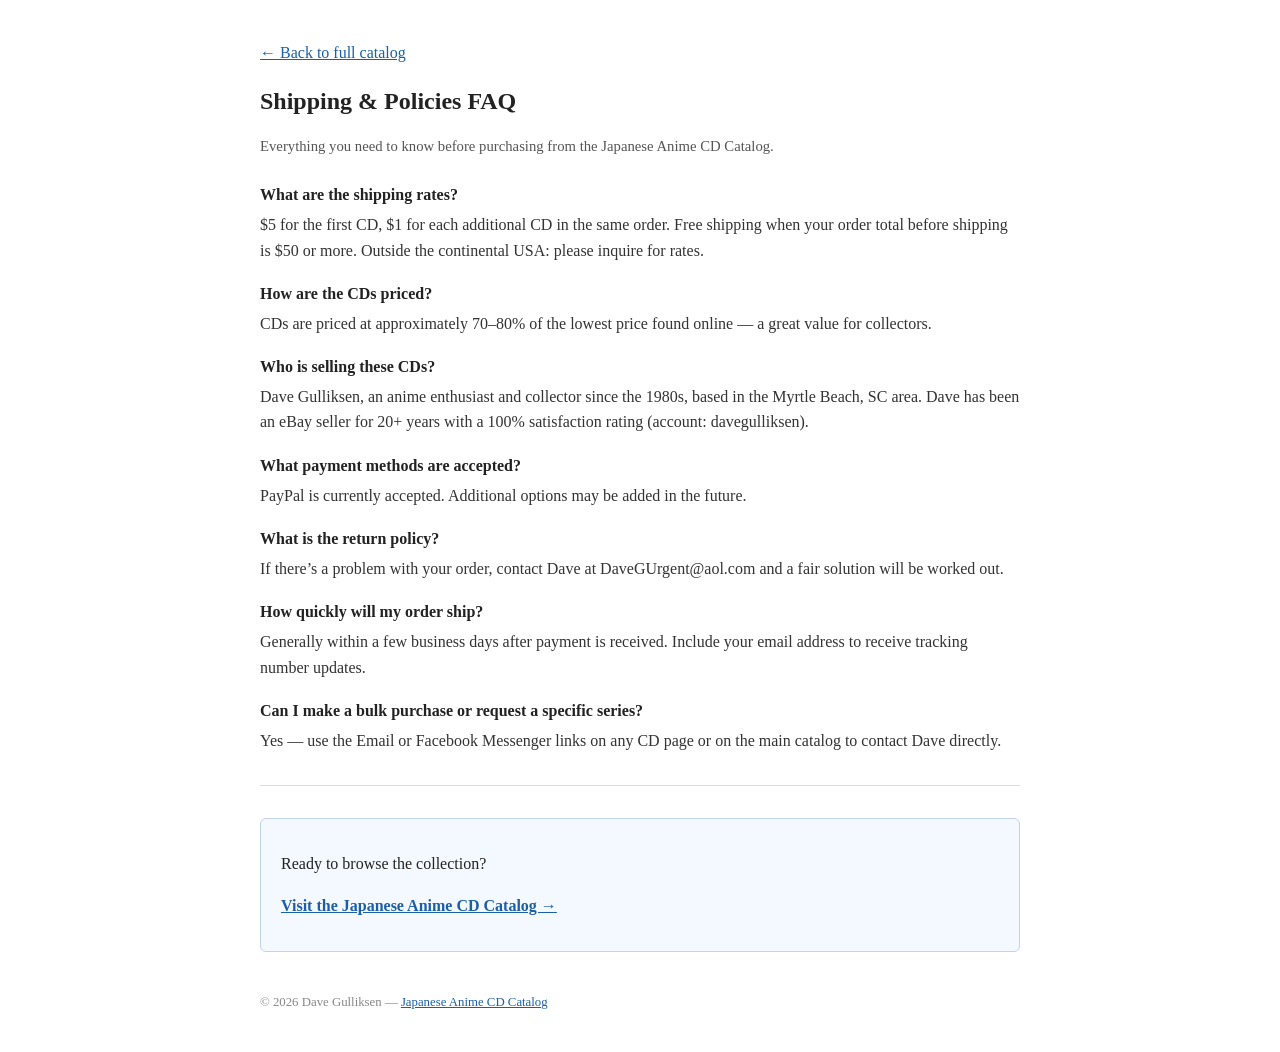
<file: faq.html>
<!DOCTYPE html>
<html lang="en">
<head>
  <meta charset="UTF-8">
  <meta name="viewport" content="width=device-width, initial-scale=1.0">
  <title>Shipping &amp; Policies FAQ — Japanese Anime CD Catalog</title>
  <meta name="description" content="Shipping rates, pricing policy, payment methods, return policy and seller information for the Japanese Anime CD Catalog by Dave Gulliksen.">
  <meta name="author" content="Dave Gulliksen">
  <link rel="canonical" href="https://davegulliksen.github.io/cd-catalog/faq.html">
  <script type="application/ld+json">
  {
  "@context": "https://schema.org",
  "@type": "FAQPage",
  "mainEntity": [
      {
        "@type": "Question",
        "name": "What are the shipping rates?",
        "acceptedAnswer": {
          "@type": "Answer",
          "text": "$5 for the first CD, $1 for each additional CD in the same order. Free shipping when your order total before shipping is $50 or more. Outside the continental USA: please inquire for rates."
        }
      },
      {
        "@type": "Question",
        "name": "How are the CDs priced?",
        "acceptedAnswer": {
          "@type": "Answer",
          "text": "CDs are priced at approximately 70–80% of the lowest price found online — a great value for collectors."
        }
      },
      {
        "@type": "Question",
        "name": "Who is selling these CDs?",
        "acceptedAnswer": {
          "@type": "Answer",
          "text": "Dave Gulliksen, an anime enthusiast and collector since the 1980s, based in the Myrtle Beach, SC area. Dave has been an eBay seller for 20+ years with a 100% satisfaction rating (account: davegulliksen)."
        }
      },
      {
        "@type": "Question",
        "name": "What payment methods are accepted?",
        "acceptedAnswer": {
          "@type": "Answer",
          "text": "PayPal is currently accepted. Additional options may be added in the future."
        }
      },
      {
        "@type": "Question",
        "name": "What is the return policy?",
        "acceptedAnswer": {
          "@type": "Answer",
          "text": "If there’s a problem with your order, contact Dave at DaveGUrgent@aol.com and a fair solution will be worked out."
        }
      },
      {
        "@type": "Question",
        "name": "How quickly will my order ship?",
        "acceptedAnswer": {
          "@type": "Answer",
          "text": "Generally within a few business days after payment is received. Include your email address to receive tracking number updates."
        }
      },
      {
        "@type": "Question",
        "name": "Can I make a bulk purchase or request a specific series?",
        "acceptedAnswer": {
          "@type": "Answer",
          "text": "Yes — use the Email or Facebook Messenger links on any CD page or on the main catalog to contact Dave directly."
        }
      }
  ]
}
  </script>
  <style>
    body { font-family: Georgia, serif; max-width: 760px; margin: 40px auto; padding: 0 20px; color: #222; line-height: 1.6; }
    a { color: #1a5fa8; }
    h1 { font-size: 1.5rem; margin-bottom: 4px; }
    .meta { color: #555; font-size: 0.92rem; margin-bottom: 24px; }
    .cta-box { background: #f4f8ff; border: 1px solid #c0d4f0; border-radius: 6px; padding: 16px 20px; margin-bottom: 32px; }
    .cta-box a { font-weight: bold; }
    hr { border: none; border-top: 1px solid #ddd; margin: 32px 0; }
    dl dt { font-weight: bold; margin-top: 18px; }
    dl dd { margin: 4px 0 0 0; color: #333; }
    footer { font-size: 0.8rem; color: #888; margin-top: 40px; }</style>
</head>
<body>
  <p><a href="https://davegulliksen.github.io/cd-catalog/">&larr; Back to full catalog</a></p>
  <h1>Shipping &amp; Policies FAQ</h1>
  <p class="meta">Everything you need to know before purchasing from the Japanese Anime CD Catalog.</p>
  <dl>
      <dt>What are the shipping rates?</dt>
      <dd>$5 for the first CD, $1 for each additional CD in the same order. Free shipping when your order total before shipping is $50 or more. Outside the continental USA: please inquire for rates.</dd>
      <dt>How are the CDs priced?</dt>
      <dd>CDs are priced at approximately 70–80% of the lowest price found online — a great value for collectors.</dd>
      <dt>Who is selling these CDs?</dt>
      <dd>Dave Gulliksen, an anime enthusiast and collector since the 1980s, based in the Myrtle Beach, SC area. Dave has been an eBay seller for 20+ years with a 100% satisfaction rating (account: davegulliksen).</dd>
      <dt>What payment methods are accepted?</dt>
      <dd>PayPal is currently accepted. Additional options may be added in the future.</dd>
      <dt>What is the return policy?</dt>
      <dd>If there’s a problem with your order, contact Dave at DaveGUrgent@aol.com and a fair solution will be worked out.</dd>
      <dt>How quickly will my order ship?</dt>
      <dd>Generally within a few business days after payment is received. Include your email address to receive tracking number updates.</dd>
      <dt>Can I make a bulk purchase or request a specific series?</dt>
      <dd>Yes — use the Email or Facebook Messenger links on any CD page or on the main catalog to contact Dave directly.</dd>
  </dl>
  <hr>
  <div class="cta-box">
    <p>Ready to browse the collection?</p>
    <p><a href="https://davegulliksen.github.io/cd-catalog/">Visit the Japanese Anime CD Catalog &rarr;</a></p>
  </div>
  <footer>
    <p>&copy; 2026 Dave Gulliksen &mdash; <a href="https://davegulliksen.github.io/cd-catalog/">Japanese Anime CD Catalog</a></p>
  </footer>
</body>
</html>
</file>
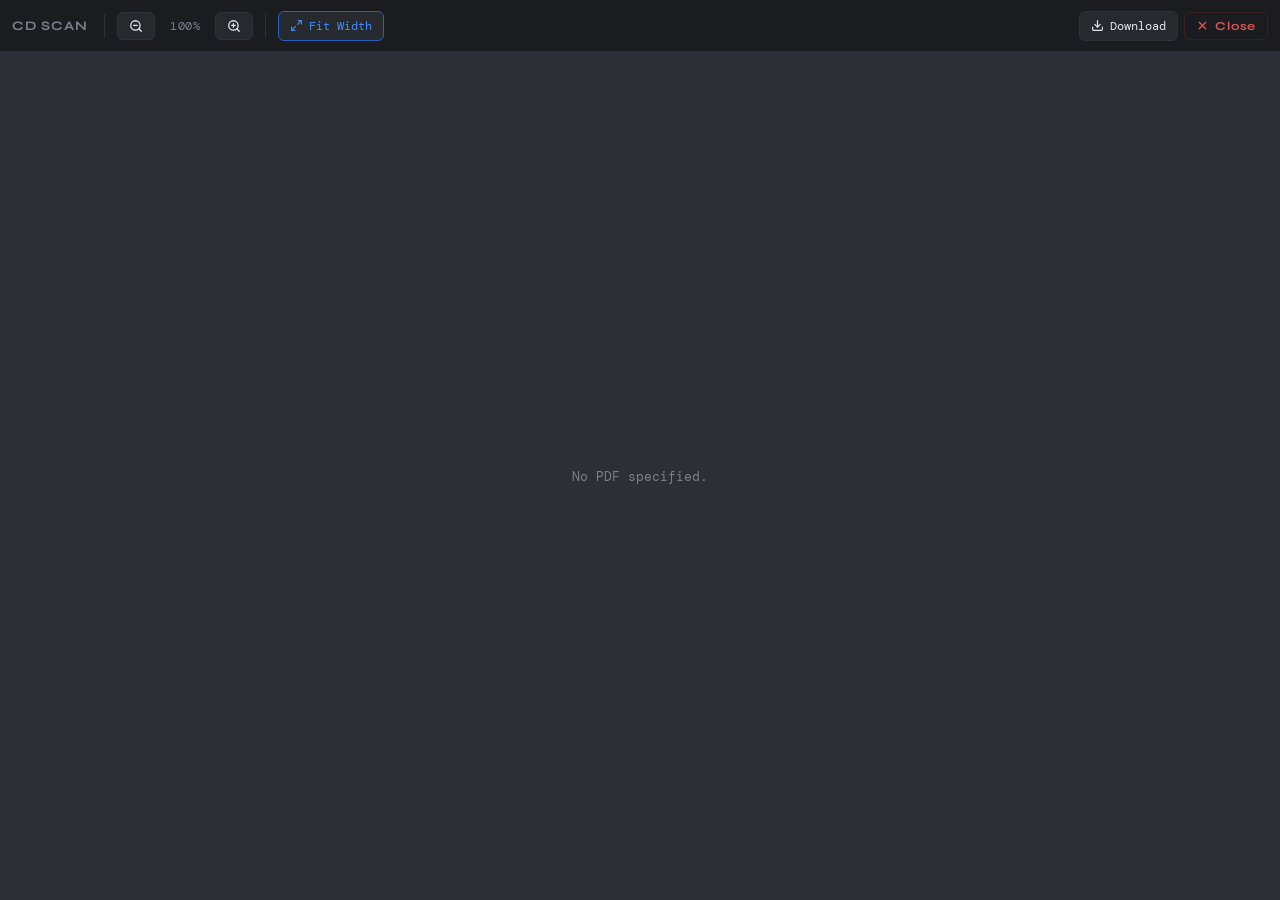
<file: pdf-envelope.html>
<!DOCTYPE html>
<html lang="en">
<head>
  <meta charset="UTF-8">
  <meta name="viewport" content="width=device-width, initial-scale=1.0">
  <title>CD Scan Viewer</title>
  <link rel="preconnect" href="https://fonts.googleapis.com">
  <link href="https://fonts.googleapis.com/css2?family=DM+Mono:wght@400;500&family=Syne:wght@600;700&display=swap" rel="stylesheet">
  <style>
    *, *::before, *::after { box-sizing: border-box; margin: 0; padding: 0; }

    :root {
      --toolbar-bg: #1a1c1f;
      --toolbar-border: #2e3136;
      --btn-bg: #26292e;
      --btn-hover: #32363d;
      --btn-active: #3d8cff22;
      --accent: #3d8cff;
      --accent-dim: #2a5fbd;
      --text-primary: #e4e6ea;
      --text-muted: #7a7f8a;
      --viewer-bg: #2c2f35;
      --close-hover: #c0392b;
      --divider: #2e3136;
    }

    html, body {
      height: 100%;
      background: var(--viewer-bg);
      font-family: 'DM Mono', monospace;
      color: var(--text-primary);
      overflow: hidden;
    }

    /* ── TOOLBAR ── */
    #toolbar {
      display: flex;
      align-items: center;
      gap: 6px;
      padding: 0 12px;
      height: 52px;
      background: var(--toolbar-bg);
      border-bottom: 1px solid var(--toolbar-border);
      user-select: none;
      position: relative;
      z-index: 10;
    }

    .toolbar-label {
      font-family: 'Syne', sans-serif;
      font-size: 13px;
      font-weight: 700;
      color: var(--text-muted);
      letter-spacing: 0.08em;
      text-transform: uppercase;
      margin-right: 4px;
    }

    .divider {
      width: 1px;
      height: 24px;
      background: var(--divider);
      margin: 0 6px;
    }

    .spacer { flex: 1; }

    /* ── BUTTONS ── */
    .btn {
      display: flex;
      align-items: center;
      gap: 6px;
      padding: 6px 11px;
      background: var(--btn-bg);
      border: 1px solid var(--toolbar-border);
      border-radius: 6px;
      color: var(--text-primary);
      font-family: 'DM Mono', monospace;
      font-size: 12px;
      cursor: pointer;
      transition: background 0.15s, border-color 0.15s, color 0.15s;
      white-space: nowrap;
      text-decoration: none;
    }
    .btn:hover { background: var(--btn-hover); border-color: #3e434d; }
    .btn:active { background: var(--btn-active); border-color: var(--accent); }
    .btn svg { flex-shrink: 0; }

    #zoom-display {
      min-width: 48px;
      text-align: center;
      font-size: 12px;
      color: var(--text-muted);
      padding: 6px 4px;
      letter-spacing: 0.04em;
    }

    #fit-btn {
      min-width: 96px;
      justify-content: center;
      border-color: var(--accent-dim);
      color: var(--accent);
    }
    #fit-btn:hover { background: var(--btn-active); }

    #close-btn {
      background: transparent;
      border-color: #3a2020;
      color: #d9534f;
      font-family: 'Syne', sans-serif;
      font-weight: 700;
      letter-spacing: 0.06em;
    }
    #close-btn:hover { background: var(--close-hover); border-color: var(--close-hover); color: #fff; }

    /* ── VIEWER AREA ── */
    #viewer-wrap {
      width: 100%;
      height: calc(100vh - 52px);
      overflow: auto;
      background: var(--viewer-bg);
      padding: 24px;
      /* Smooth scrolling for mobile */
      -webkit-overflow-scrolling: touch;
    }

    #pdf-frame {
      margin: 0 auto;
      border: none;
      background: #fff;
      display: block;
      box-shadow: 0 8px 40px rgba(0,0,0,0.55), 0 2px 8px rgba(0,0,0,0.35);
      border-radius: 2px;
      transition: width 0.2s ease, height 0.2s ease;
      transform-origin: top center;
      min-height: 100%;
    }

    #no-pdf {
      display: none;
      align-items: center;
      justify-content: center;
      height: 100%;
      color: var(--text-muted);
      font-size: 13px;
    }
  </style>
</head>
<body>

<div id="toolbar">
  <span class="toolbar-label">CD Scan</span>
  <div class="divider"></div>

  <button class="btn" id="zoom-out-btn" title="Zoom out">
    <svg width="14" height="14" viewBox="0 0 24 24" fill="none" stroke="currentColor" stroke-width="2.2" stroke-linecap="round" stroke-linejoin="round">
      <circle cx="11" cy="11" r="8"/><line x1="21" y1="21" x2="16.65" y2="16.65"/><line x1="8" y1="11" x2="14" y2="11"/>
    </svg>
  </button>

  <span id="zoom-display">100%</span>

  <button class="btn" id="zoom-in-btn" title="Zoom in">
    <svg width="14" height="14" viewBox="0 0 24 24" fill="none" stroke="currentColor" stroke-width="2.2" stroke-linecap="round" stroke-linejoin="round">
      <circle cx="11" cy="11" r="8"/><line x1="21" y1="21" x2="16.65" y2="16.65"/><line x1="11" y1="8" x2="11" y2="14"/><line x1="8" y1="11" x2="14" y2="11"/>
    </svg>
  </button>

  <div class="divider"></div>

  <button class="btn" id="fit-btn" title="Toggle fit mode">
    <svg width="13" height="13" viewBox="0 0 24 24" fill="none" stroke="currentColor" stroke-width="2.2" stroke-linecap="round" stroke-linejoin="round" id="fit-icon">
      <polyline points="15 3 21 3 21 9"/><polyline points="9 21 3 21 3 15"/>
      <line x1="21" y1="3" x2="14" y2="10"/><line x1="3" y1="21" x2="10" y2="14"/>
    </svg>
    <span id="fit-label">Fit Width</span>
  </button>

  <div class="spacer"></div>

  <a class="btn" id="download-btn" href="#" download title="Download PDF">
    <svg width="13" height="13" viewBox="0 0 24 24" fill="none" stroke="currentColor" stroke-width="2.2" stroke-linecap="round" stroke-linejoin="round">
      <path d="M21 15v4a2 2 0 0 1-2 2H5a2 2 0 0 1-2-2v-4"/>
      <polyline points="7 10 12 15 17 10"/>
      <line x1="12" y1="15" x2="12" y2="3"/>
    </svg>
    Download
  </a>

  <button class="btn" id="close-btn" title="Close viewer">
    <svg width="13" height="13" viewBox="0 0 24 24" fill="none" stroke="currentColor" stroke-width="2.5" stroke-linecap="round">
      <line x1="18" y1="6" x2="6" y2="18"/><line x1="6" y1="6" x2="18" y2="18"/>
    </svg>
    Close
  </button>
</div>

<div id="viewer-wrap">
  <iframe id="pdf-frame" src="" title="CD Scan PDF"></iframe>
  <div id="no-pdf">No PDF specified.</div>
</div>

<script>
  const params = new URLSearchParams(window.location.search);
  const pdfUrl = params.get('pdf');
  const frame  = document.getElementById('pdf-frame');
  const wrap   = document.getElementById('viewer-wrap');
  const noPdf  = document.getElementById('no-pdf');

  // iOS detection — Safari/WebKit renders PDFs natively in an iframe, so
  // iOS never needs the Google Docs Viewer proxy.
  const isIOS = /iPhone|iPad|iPod/i.test(navigator.userAgent) ||
                (navigator.platform === 'MacIntel' && navigator.maxTouchPoints > 1);

  // Android detection — many Android browsers have no built-in PDF renderer,
  // so they still need the Google Docs Viewer proxy.
  const isAndroid = /Android/i.test(navigator.userAgent);

  if (!pdfUrl) {
    frame.style.display = 'none';
    noPdf.style.display = 'flex';
  } else if (isIOS) {
    // iOS iframes can't scroll a multi-page PDF — send the browser straight
    // to the PDF instead, where Safari's native viewer handles paging,
    // scrolling, and pinch-zoom correctly.
    window.location.href = pdfUrl;
  } else {
    if (isAndroid) {
      frame.src = `https://docs.google.com/viewer?url=${encodeURIComponent(pdfUrl)}&embedded=true`;
    } else {
      frame.src = pdfUrl;
    }
    document.getElementById('download-btn').href = pdfUrl;
  }

  // Zoom/Fit Logic
  let scale = 1.0;
  let fitMode = 'none';

  function setFrameSize() {
    const availH = wrap.clientHeight - 48;
    if (fitMode === 'width') {
      frame.style.width  = (wrap.clientWidth - 48) + 'px';
      frame.style.height = availH + 'px';
    } else if (fitMode === 'page') {
      const w = wrap.clientWidth - 48;
      const ratio = Math.min(w / 612, availH / 792);
      frame.style.width  = (612 * ratio) + 'px';
      frame.style.height = availH + 'px';
    } else {
      frame.style.width  = (612 * scale) + 'px';
      frame.style.height = availH + 'px';
    }
  }

  setFrameSize();

  document.getElementById('zoom-in-btn').addEventListener('click', () => {
    fitMode = 'none'; updateFitBtn(); scale += 0.15; setFrameSize();
  });
  document.getElementById('zoom-out-btn').addEventListener('click', () => {
    fitMode = 'none'; updateFitBtn(); scale = Math.max(0.4, scale - 0.15); setFrameSize();
  });

  const fitBtn = document.getElementById('fit-btn');
  const fitLabel = document.getElementById('fit-label');
  const fitIcon = document.getElementById('fit-icon');
  const fitStates = [
    { mode: 'width', label: 'Fit Width', icon: '<polyline points="15 3 21 3 21 9"/><polyline points="9 21 3 21 3 15"/><line x1="21" y1="3" x2="14" y2="10"/><line x1="3" y1="21" x2="10" y2="14"/>' },
    { mode: 'page', label: 'Fit Page', icon: '<polyline points="4 14 4 20 10 20"/><polyline points="20 10 20 4 14 4"/><line x1="14" y1="10" x2="21" y2="3"/><line x1="3" y1="21" x2="10" y2="14"/>' },
    { mode: 'none', label: 'Actual Size', icon: '<circle cx="12" cy="12" r="3"/><line x1="12" y1="2" x2="12" y2="5"/><line x1="12" y1="19" x2="12" y2="22"/><line x1="2" y1="12" x2="5" y2="12"/><line x1="19" y1="12" x2="22" y2="12"/>' }
  ];

  let fitIdx = 0;
  function updateFitBtn() {
    const state = fitStates.find(s => s.mode === fitMode) || fitStates[0];
    fitIdx = fitStates.indexOf(state);
    fitLabel.textContent = state.label;
    fitIcon.innerHTML = state.icon;
    document.getElementById('zoom-display').textContent = fitMode === 'none' ? Math.round(scale * 100) + '%' : '—';
  }

  fitBtn.addEventListener('click', () => {
    fitIdx = (fitIdx + 1) % fitStates.length;
    fitMode = fitStates[fitIdx].mode;
    if (fitMode === 'none') scale = 1.0;
    updateFitBtn(); setFrameSize();
  });

  document.getElementById('close-btn').addEventListener('click', () => {
    window.close();
    setTimeout(() => { history.back(); }, 150);
  });

  window.addEventListener('resize', setFrameSize);
</script>

</body>
</html>
</file>
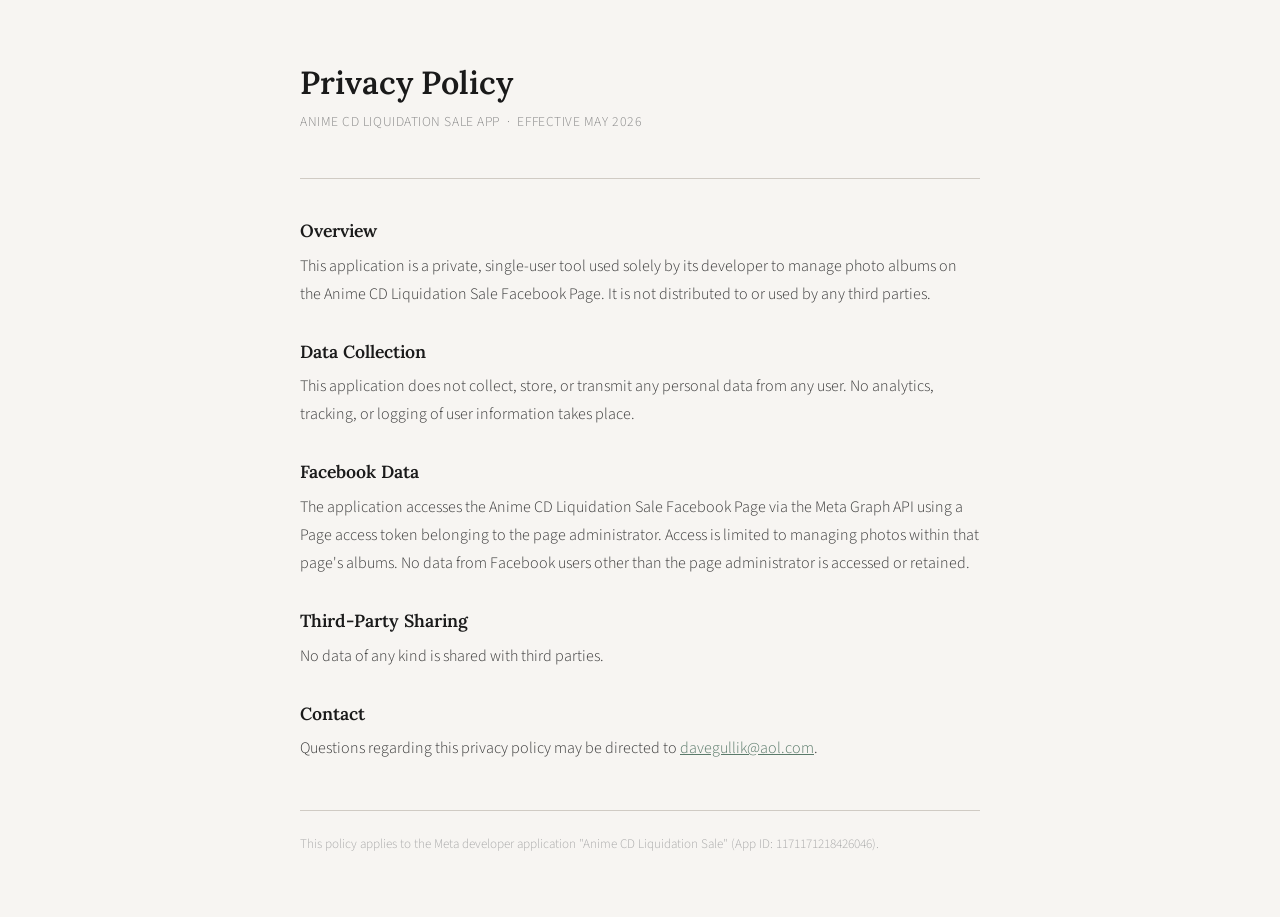
<file: privacy-policy.html>
<!DOCTYPE html>
<html lang="en">
<head>
  <meta charset="UTF-8">
  <meta name="viewport" content="width=device-width, initial-scale=1.0">
  <title>Privacy Policy — Anime CD Liquidation Sale App</title>
  <style>
    @import url('https://fonts.googleapis.com/css2?family=Lora:ital,wght@0,400;0,600;1,400&family=Source+Sans+3:wght@300;400&display=swap');

    *, *::before, *::after { box-sizing: border-box; margin: 0; padding: 0; }

    body {
      font-family: 'Source Sans 3', sans-serif;
      font-weight: 300;
      background: #f7f5f2;
      color: #2c2c2c;
      min-height: 100vh;
      display: flex;
      align-items: flex-start;
      justify-content: center;
      padding: 4rem 1.5rem;
    }

    article {
      max-width: 680px;
      width: 100%;
    }

    header {
      border-bottom: 1px solid #d0cbc4;
      padding-bottom: 2rem;
      margin-bottom: 2.5rem;
    }

    h1 {
      font-family: 'Lora', serif;
      font-size: 2rem;
      font-weight: 600;
      line-height: 1.2;
      margin-bottom: 0.5rem;
      color: #1a1a1a;
    }

    .meta {
      font-size: 0.85rem;
      color: #888;
      letter-spacing: 0.04em;
      text-transform: uppercase;
    }

    h2 {
      font-family: 'Lora', serif;
      font-size: 1.1rem;
      font-weight: 600;
      margin: 2rem 0 0.6rem;
      color: #1a1a1a;
    }

    p {
      font-size: 1rem;
      line-height: 1.75;
      color: #3a3a3a;
      margin-bottom: 0.75rem;
    }

    a { color: #5a7a6a; }

    footer {
      margin-top: 3rem;
      padding-top: 1.5rem;
      border-top: 1px solid #d0cbc4;
      font-size: 0.82rem;
      color: #aaa;
    }
  </style>
</head>
<body>
  <article>
    <header>
      <h1>Privacy Policy</h1>
      <p class="meta">Anime CD Liquidation Sale App &nbsp;·&nbsp; Effective May 2026</p>
    </header>

    <h2>Overview</h2>
    <p>This application is a private, single-user tool used solely by its developer to manage photo albums on the Anime CD Liquidation Sale Facebook Page. It is not distributed to or used by any third parties.</p>

    <h2>Data Collection</h2>
    <p>This application does not collect, store, or transmit any personal data from any user. No analytics, tracking, or logging of user information takes place.</p>

    <h2>Facebook Data</h2>
    <p>The application accesses the Anime CD Liquidation Sale Facebook Page via the Meta Graph API using a Page access token belonging to the page administrator. Access is limited to managing photos within that page's albums. No data from Facebook users other than the page administrator is accessed or retained.</p>

    <h2>Third-Party Sharing</h2>
    <p>No data of any kind is shared with third parties.</p>

    <h2>Contact</h2>
    <p>Questions regarding this privacy policy may be directed to <a href="mailto:davegullik@aol.com">davegullik@aol.com</a>.</p>

    <footer>This policy applies to the Meta developer application "Anime CD Liquidation Sale" (App ID: 1171171218426046).</footer>
  </article>
</body>
</html>
</file>
